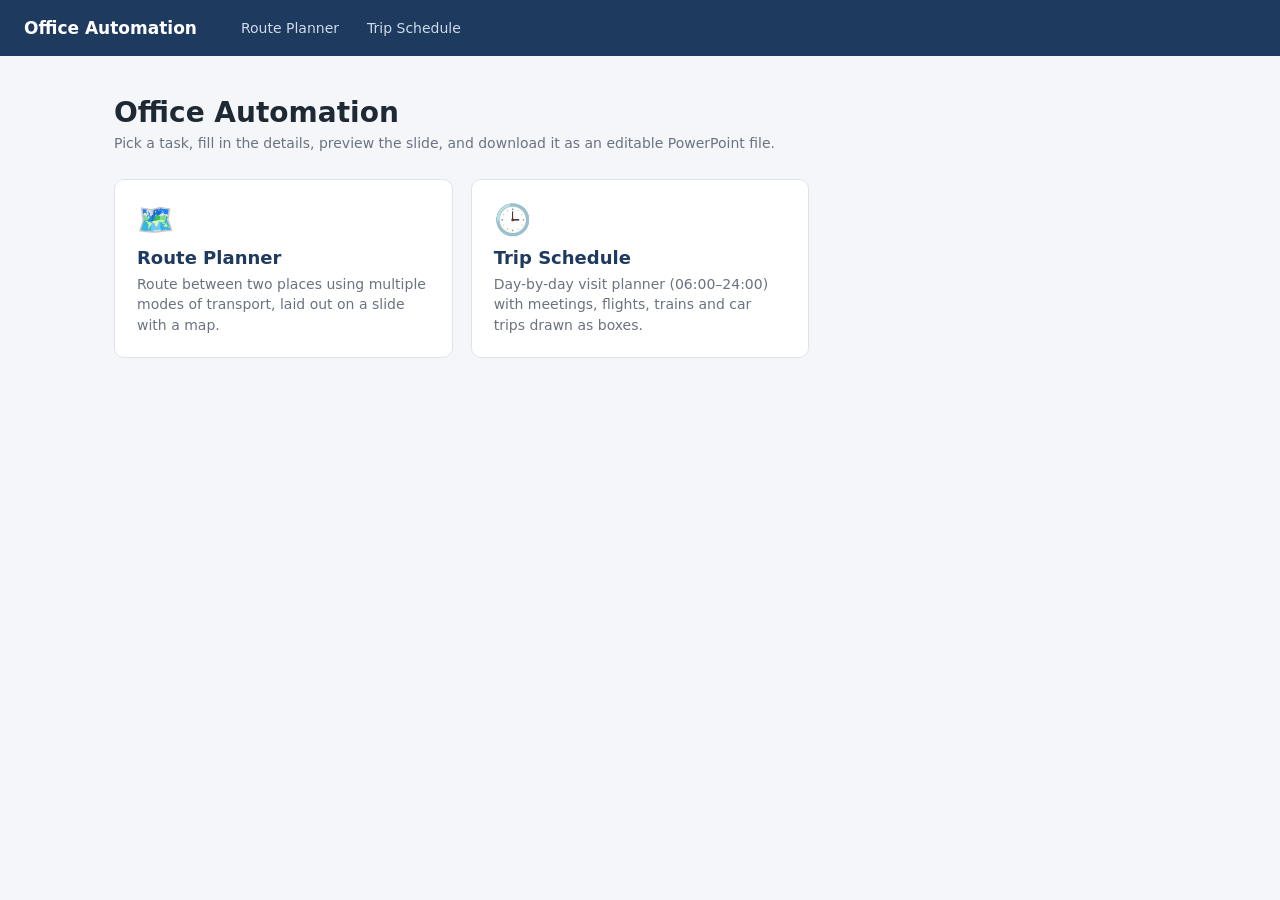
<file: index.html>
<!doctype html>
<html lang="en">
<head>
  <meta charset="utf-8">
  <meta name="viewport" content="width=device-width, initial-scale=1">
  <title>Office Automation</title>
  <link rel="stylesheet" href="css/style.css?v=23">
</head>
<body>
  <header id="app-header"></header>
  <main class="home">
    <h1>Office Automation</h1>
    <p>Pick a task, fill in the details, preview the slide, and download it as an editable PowerPoint file.</p>
    <div class="cards" id="cards"></div>
  </main>

  <script src="js/common.js?v=23"></script>
  <script>
    document.getElementById('cards').append(...TOOLS.map((t) =>
      App.el('a', { class: 'card', href: t.href },
        App.el('div', { class: 'icon' }, t.icon),
        App.el('h2', {}, t.name),
        App.el('p', {}, t.desc))));
  </script>
</body>
</html>
</file>
<file: css/style.css>
:root {
  --bg: #f4f6fa;
  --panel: #ffffff;
  --text: #1f2933;
  --muted: #6b7280;
  --border: #dde3ec;
  --primary: #1f3a5f;
  --accent: #2e86de;
  --accent-hover: #1f6fbf;
  --danger: #c0392b;
  --radius: 10px;
}

* { box-sizing: border-box; }

body {
  margin: 0;
  font-family: "Segoe UI", system-ui, -apple-system, Arial, sans-serif;
  background: var(--bg);
  color: var(--text);
  font-size: 14px;
}

/* ---------- Header ---------- */
#app-header {
  display: flex;
  align-items: center;
  gap: 32px;
  padding: 0 24px;
  height: 56px;
  background: var(--primary);
  color: #fff;
  position: sticky;
  top: 0;
  z-index: 10;
}
#app-header .brand { color: #fff; font-weight: 700; font-size: 17px; text-decoration: none; }
#app-header nav { display: flex; gap: 4px; flex-wrap: wrap; }
#app-header nav a {
  color: #cfdbea; text-decoration: none; padding: 6px 12px; border-radius: 6px;
}
#app-header nav a:hover { background: rgba(255, 255, 255, .1); color: #fff; }
#app-header nav a.active { background: rgba(255, 255, 255, .18); color: #fff; }

/* ---------- Home ---------- */
.home { max-width: 1100px; margin: 0 auto; padding: 40px 24px; }
.home h1 { margin: 0 0 6px; font-size: 28px; }
.home > p { color: var(--muted); margin: 0 0 28px; }
.cards { display: grid; grid-template-columns: repeat(auto-fill, minmax(280px, 1fr)); gap: 18px; }
.card {
  display: block; background: var(--panel); border: 1px solid var(--border); border-radius: var(--radius);
  padding: 22px; text-decoration: none; color: inherit; transition: box-shadow .15s, transform .15s;
}
.card:hover { box-shadow: 0 6px 20px rgba(31, 58, 95, .12); transform: translateY(-2px); }
.card .icon { font-size: 30px; }
.card h2 { margin: 10px 0 6px; font-size: 18px; color: var(--primary); }
.card p { margin: 0; color: var(--muted); line-height: 1.45; }

/* ---------- Tool layout: form left, preview right ---------- */
.tool {
  display: grid;
  grid-template-columns: minmax(380px, 1fr) minmax(480px, 1.25fr);
  gap: 20px;
  padding: 20px 24px;
  align-items: start;
}
@media (max-width: 1000px) { .tool { grid-template-columns: 1fr; } }

.panel { background: var(--panel); border: 1px solid var(--border); border-radius: var(--radius); padding: 20px; }
.panel h1 { margin: 0 0 4px; font-size: 22px; }
.panel h2 { margin: 0; font-size: 16px; }
.panel h3 { margin: 22px 0 10px; font-size: 14px; text-transform: uppercase; letter-spacing: .04em; color: var(--muted); }
.panel .lead { color: var(--muted); margin: 0 0 16px; }

.preview-panel { position: sticky; top: 76px; }
.preview-head { display: flex; justify-content: space-between; align-items: center; margin-bottom: 12px; gap: 10px; }
.preview { display: flex; flex-direction: column; gap: 10px; }
.hint { color: var(--muted); font-size: 12px; margin: 10px 0 0; }

/* ---------- Form controls ---------- */
.grid { display: grid; grid-template-columns: 1fr 1fr; gap: 12px; }
.grid .full { grid-column: 1 / -1; }
label.field { display: flex; flex-direction: column; gap: 4px; font-weight: 600; font-size: 12px; color: #374151; }
input[type=text], input[type=password], input[type=datetime-local], select, textarea {
  font: inherit; font-weight: 400; padding: 7px 9px; border: 1px solid var(--border); border-radius: 6px;
  background: #fff; color: var(--text); width: 100%;
}
input:focus, select:focus, textarea:focus { outline: 2px solid rgba(46, 134, 222, .35); border-color: var(--accent); }
.checks { display: flex; flex-wrap: wrap; gap: 6px 16px; font-weight: 400; }
.checks label { display: flex; align-items: center; gap: 5px; font-size: 13px; color: var(--text); }

.btn {
  font: inherit; font-weight: 600; padding: 8px 14px; border-radius: 6px; border: 1px solid var(--border);
  background: #fff; color: var(--text); cursor: pointer; white-space: nowrap;
}
.btn:hover { background: #f0f3f8; }
.btn.primary { background: var(--accent); border-color: var(--accent); color: #fff; }
.btn.primary:hover { background: var(--accent-hover); }
.btn.small { padding: 4px 9px; font-size: 12px; }
.btn.icon { padding: 3px 8px; color: var(--danger); }
.btn:disabled { opacity: .55; cursor: progress; }
.actions { display: flex; gap: 8px; flex-wrap: wrap; margin-top: 14px; }

details.settings { margin-top: 14px; border: 1px dashed var(--border); border-radius: 8px; padding: 10px 12px; }
details.settings summary { cursor: pointer; font-weight: 600; }
details.settings p { color: var(--muted); font-size: 12px; margin: 8px 0; }

/* Editable data tables in the forms */
.edit-table { width: 100%; border-collapse: collapse; }
.edit-table th { text-align: left; font-size: 11px; color: var(--muted); font-weight: 600; padding: 4px; text-transform: uppercase; }
.edit-table td { padding: 3px 4px; vertical-align: middle; }
.edit-table td.time { font-weight: 600; white-space: nowrap; font-variant-numeric: tabular-nums; color: var(--primary); }
.edit-table input[type=text], .edit-table select { padding: 5px 7px; }
.edit-table tr.hl td { background: #fff8db; }
.table-scroll { overflow-x: auto; }

.map-thumb { max-width: 100%; max-height: 180px; border: 1px solid var(--border); border-radius: 6px; display: block; margin-top: 8px; }
.status { font-size: 12px; color: var(--muted); margin-top: 8px; min-height: 16px; }
.status.error { color: var(--danger); }

/* ---------- Slide preview (rendered by SlideKit) ---------- */
.sk-slide {
  position: relative;
  width: 100%;
  aspect-ratio: 13.333 / 7.5;
  overflow: hidden;
  box-shadow: 0 2px 12px rgba(0, 0, 0, .15);
  border-radius: 2px;
}
.sk-table { width: 100%; border-collapse: collapse; table-layout: fixed; }
.sk-table td { overflow: hidden; vertical-align: middle; line-height: 1.15; word-wrap: break-word; }
.sk-label { font-size: 12px; color: var(--muted); font-weight: 600; }

/* ---------- Full-width page (Trip Schedule) ---------- */
.page { display: flex; flex-direction: column; gap: 16px; padding: 20px 24px; max-width: 1600px; margin: 0 auto; }
.settings-grid { grid-template-columns: repeat(auto-fill, minmax(190px, 1fr)); }
input[type=date], input[type=time], input[type=number] {
  font: inherit; font-weight: 400; padding: 7px 9px; border: 1px solid var(--border); border-radius: 6px; background: #fff; width: 100%;
}
textarea { resize: vertical; }
.sk-slide.clickable { cursor: pointer; }
.muted { color: var(--muted); }
.list-table td { border-top: 1px solid #eef1f5; padding: 6px 4px; }
.row-actions { white-space: nowrap; text-align: right; }
.btn.danger { color: var(--danger); border-color: #f0c9c4; }

.dlg { border: none; border-radius: 12px; padding: 22px; width: min(560px, 94vw); box-shadow: 0 20px 60px rgba(0, 0, 0, .25); }
.dlg::backdrop { background: rgba(15, 23, 42, .45); }
.dlg h2 { margin: 0 0 14px; font-size: 18px; }
.dlg-actions { display: flex; gap: 8px; margin-top: 18px; }
.check-field span { display: flex; align-items: center; gap: 6px; font-weight: 400; font-size: 13px; }
[hidden] { display: none !important; }
.search-box { background: #f7f9fc; border: 1px solid var(--border); border-radius: 8px; padding: 10px; }
.search-row { display: flex; gap: 6px; }
.search-row select { width: auto; }
.results { display: flex; flex-direction: column; gap: 6px; margin-top: 6px; font-weight: 400; }
.result { display: flex; justify-content: space-between; align-items: center; gap: 10px; background: #fff; border: 1px solid var(--border); border-radius: 6px; padding: 6px 8px; }
.result .muted { font-size: 11px; }

/* ---------- Route Planner ---------- */
div.field { display: flex; flex-direction: column; gap: 4px; font-weight: 600; font-size: 12px; color: #374151; }
.found { font-weight: 400; font-size: 12px; color: var(--muted); display: flex; align-items: center; gap: 4px; min-height: 0; }
.found:empty { display: none; }
.found-select { width: auto; max-width: 100%; padding: 2px 6px; font-size: 12px; }

/* ---------- Route Planner option cards ---------- */
.options { display: flex; flex-direction: column; gap: 10px; margin-top: 12px; }
.opt-card { border: 1px solid var(--border); border-radius: 8px; padding: 10px 12px; background: #fff; }
.opt-card.recommended { border-color: var(--accent); background: #f2f8fe; }
.opt-head { display: flex; justify-content: space-between; align-items: center; gap: 10px; }
.opt-time { font-weight: 600; margin-top: 4px; }
.opt-warn { color: var(--danger); font-size: 12px; margin-top: 2px; }
.opt-legs { margin: 6px 0 0; padding-left: 18px; color: var(--muted); font-size: 12px; }
.badge { display: inline-block; font-size: 11px; font-weight: 600; padding: 1px 7px; border-radius: 10px; background: #e5e9f0; color: var(--text); margin-left: 4px; }
.badge.rec { background: var(--accent); color: #fff; }

/* ---------- Toast ---------- */
.toast {
  position: fixed; bottom: 24px; left: 50%; transform: translate(-50%, 20px); opacity: 0;
  background: #1f2933; color: #fff; padding: 10px 16px; border-radius: 8px; transition: all .25s; z-index: 50;
  max-width: 90vw;
}
.toast.show { opacity: 1; transform: translate(-50%, 0); }
.toast.error { background: var(--danger); }
</file>
